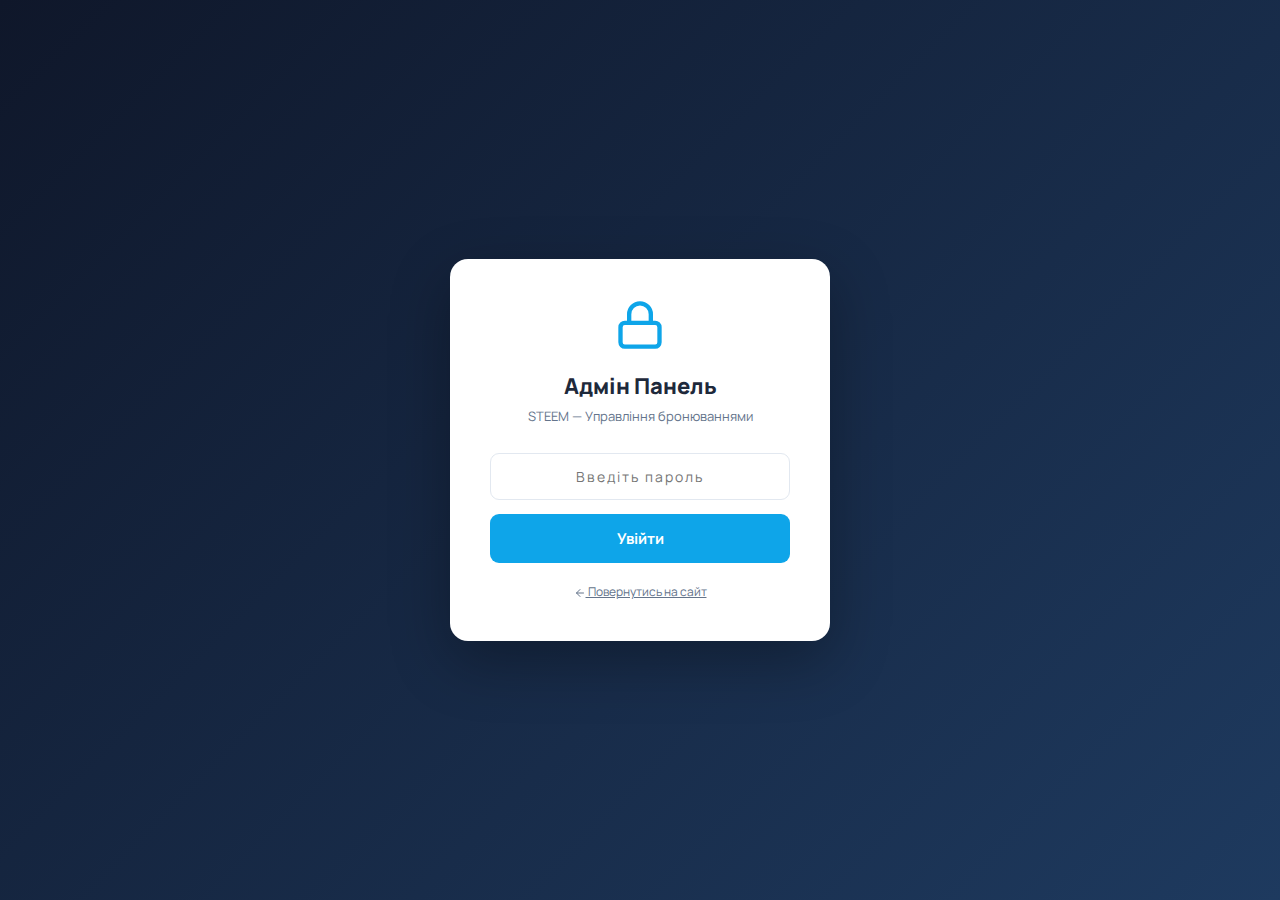
<file: admin.html>
<!DOCTYPE html>
<html lang="uk">
<head>
<meta charset="UTF-8">
<meta name="viewport" content="width=device-width, initial-scale=1.0">
<title>STEEM — Адмін панель</title>
<link href="https://fonts.googleapis.com/css2?family=Manrope:wght@400;500;600;700;800&display=swap" rel="stylesheet">
<style>
*{box-sizing:border-box;margin:0;padding:0}
:root{
  --bg:#f0f4f8;--white:#fff;--dark:#0f172a;--text:#1e293b;
  --muted:#64748b;--border:#e2e8f0;--sky:#0ea5e9;--sky-d:#0284c7;
  --sky-bg:#f0f9ff;--red:#ef4444;--red-bg:#fef2f2;--green:#16a34a;
  --green-bg:#f0fdf4;--yellow:#f59e0b;--yellow-bg:#fffbeb;
  --shadow:0 4px 20px rgba(0,0,0,0.07);--r:12px;
}
body{font-family:'Manrope',system-ui,sans-serif;background:var(--bg);color:var(--text);min-height:100vh}
button{font-family:inherit;cursor:pointer}
input,select,textarea{font-family:inherit}

/* LOGIN */
.login-wrap{
  min-height:100vh;display:flex;align-items:center;justify-content:center;
  background:linear-gradient(135deg,var(--dark) 0%,#1e3a5f 100%);
  padding:20px;
}
.login-box{
  background:#fff;border-radius:18px;padding:40px;width:100%;max-width:380px;
  text-align:center;box-shadow:0 20px 60px rgba(0,0,0,0.3);
}
.login-icon{font-size:0;margin-bottom:20px;color:var(--sky);display:flex;align-items:center;justify-content:center}
.login-box h1{font-size:22px;font-weight:800;margin-bottom:6px}
.login-box p{color:var(--muted);font-size:13px;margin-bottom:28px}
.linput{
  width:100%;border:1.5px solid var(--border);border-radius:9px;
  padding:13px 15px;font-size:14px;outline:none;transition:.2s;
  margin-bottom:14px;text-align:center;letter-spacing:2px;
}
.linput:focus{border-color:var(--sky);box-shadow:0 0 0 3px rgba(14,165,233,0.1)}
.lbtn{
  width:100%;background:var(--sky);color:#fff;border:none;border-radius:9px;
  padding:14px;font-size:15px;font-weight:700;cursor:pointer;transition:.2s;
}
.lbtn:hover{background:var(--sky-d)}
.lerr{color:var(--red);font-size:12px;margin-top:8px;display:none}

/* ADMIN LAYOUT */
.admin-wrap{display:none}
.aside{
  width:230px;background:var(--dark);color:#fff;min-height:100vh;
  position:fixed;left:0;top:0;z-index:50;
  display:flex;flex-direction:column;
}
.aside-logo{padding:20px 20px 16px;border-bottom:1px solid rgba(255,255,255,0.08)}
.aside-logo h2{font-size:17px;font-weight:800}
.aside-logo span{color:var(--sky)}
.aside-logo small{display:block;font-size:11px;color:rgba(255,255,255,0.4);margin-top:2px}
.aside-nav{padding:12px 10px;flex:1}
.nav-item{
  display:flex;align-items:center;gap:10px;padding:11px 12px;
  border-radius:9px;cursor:pointer;transition:.2s;font-size:13px;
  font-weight:600;color:rgba(255,255,255,0.6);margin-bottom:3px;border:none;
  background:transparent;width:100%;text-align:left;
}
.nav-item:hover{background:rgba(255,255,255,0.07);color:#fff}
.nav-item.active{background:var(--sky);color:#fff}
.nav-icon{width:20px;display:flex;align-items:center;justify-content:center;color:inherit;flex-shrink:0}
.aside-bottom{padding:12px 10px;border-top:1px solid rgba(255,255,255,0.08)}
.out-btn{
  width:100%;padding:10px;background:rgba(239,68,68,0.15);color:#fca5a5;
  border:1px solid rgba(239,68,68,0.2);border-radius:8px;font-size:12px;
  font-weight:700;cursor:pointer;transition:.2s;
}
.out-btn:hover{background:rgba(239,68,68,0.25)}

.main-content{margin-left:230px;padding:28px;min-height:100vh}
.page{display:none}
.page.active{display:block}

/* TOP BAR */
.topbar{display:flex;align-items:center;justify-content:space-between;margin-bottom:28px;flex-wrap:wrap;gap:12px}
.topbar h1{font-size:22px;font-weight:800;color:var(--dark)}
.topbar .tsub{font-size:13px;color:var(--muted);margin-top:2px}

/* STAT CARDS */
.stats{display:grid;grid-template-columns:repeat(auto-fit,minmax(170px,1fr));gap:16px;margin-bottom:28px}
.stat{background:var(--white);border-radius:var(--r);padding:20px;box-shadow:var(--shadow);border:1px solid var(--border)}
.stat-icon{margin-bottom:10px;color:var(--sky)}
.stat-val{font-size:26px;font-weight:800;color:var(--dark)}
.stat-label{font-size:12px;color:var(--muted);font-weight:600;text-transform:uppercase;letter-spacing:0.4px}

/* CARD */
.card{background:var(--white);border-radius:var(--r);box-shadow:var(--shadow);border:1px solid var(--border);overflow:hidden;margin-bottom:20px}
.card-head{padding:16px 20px;border-bottom:1px solid var(--border);display:flex;align-items:center;justify-content:space-between;gap:12px;flex-wrap:wrap}
.card-head h3{font-size:15px;font-weight:800;color:var(--dark)}
.card-body{padding:20px}

/* FILTERS */
.filters{display:flex;gap:10px;flex-wrap:wrap}
.fin{
  border:1.5px solid var(--border);border-radius:8px;padding:8px 12px;
  font-size:13px;outline:none;background:#fff;color:var(--text);transition:.2s;
}
.fin:focus{border-color:var(--sky)}
.fbtn{
  background:var(--sky);color:#fff;border:none;border-radius:8px;
  padding:8px 16px;font-size:13px;font-weight:700;cursor:pointer;transition:.2s;
}
.fbtn:hover{background:var(--sky-d)}
.fbtn.outline{background:transparent;border:1.5px solid var(--border);color:var(--text)}
.fbtn.outline:hover{border-color:var(--sky);color:var(--sky-d)}

/* TABLE */
.tbl-wrap{overflow-x:auto}
table{width:100%;border-collapse:collapse;font-size:13px}
th{padding:10px 14px;text-align:left;font-size:11px;font-weight:700;color:var(--muted);text-transform:uppercase;letter-spacing:0.4px;border-bottom:1px solid var(--border);white-space:nowrap}
td{padding:12px 14px;border-bottom:1px solid var(--border);vertical-align:middle}
tr:last-child td{border-bottom:none}
tr:hover td{background:#fafbfc}
.td-name{font-weight:700;color:var(--dark)}
.td-phone{color:var(--sky-d);font-size:12px}

/* BADGES */
.badge{display:inline-block;padding:3px 10px;border-radius:20px;font-size:11px;font-weight:700}
.b-conf{background:var(--green-bg);color:var(--green)}
.b-cancel{background:var(--red-bg);color:var(--red)}
.b-pend{background:var(--yellow-bg);color:var(--yellow)}

/* ACTION BTNS */
.act-btns{display:flex;gap:8px;flex-wrap:wrap}
.abtn{
  padding:6px 12px;
  border-radius:999px;
  font-size:11px;
  font-weight:700;
  cursor:pointer;
  border:1px solid var(--border);
  background:#fff;
  color:var(--muted);
  transition:.18s;
  font-family:inherit;
  text-transform:uppercase;
  letter-spacing:.04em;
}
.abtn:focus-visible{
  outline:2px solid var(--sky);
  outline-offset:1px;
}
.abtn-red{
  background:var(--red-bg);
  color:var(--red);
  border-color:rgba(239,68,68,0.4);
}
.abtn-red:hover{
  background:var(--red);
  color:#fff;
}
.abtn-green{
  background:var(--green-bg);
  color:var(--green);
  border-color:rgba(22,163,74,0.4);
}
.abtn-green:hover{
  background:var(--green);
  color:#fff;
}
.abtn-sky{
  background:var(--sky-bg);
  color:var(--sky-d);
  border-color:rgba(14,165,233,0.4);
}
.abtn-sky:hover{
  background:var(--sky);
  color:#fff;
}
.abtn-gray{
  background:var(--bg);
  color:var(--muted);
}
.abtn-gray:hover{
  background:var(--border);
}

.empty-row td{text-align:center;color:var(--muted);padding:32px;font-size:14px}

/* BLOCK CALENDAR */
.bcal-wrap{display:grid;grid-template-columns:auto 1fr;gap:24px;align-items:start}
@media(max-width:700px){.bcal-wrap{grid-template-columns:1fr}}
.mini-cal{background:var(--white);border-radius:var(--r);padding:20px;border:1px solid var(--border);box-shadow:var(--shadow)}
.mc-nav{display:flex;align-items:center;justify-content:space-between;margin-bottom:14px}
.mc-month{font-size:14px;font-weight:700}
.mc-arr{background:var(--bg);border:1px solid var(--border);border-radius:6px;width:28px;height:28px;cursor:pointer;font-size:13px;display:flex;align-items:center;justify-content:center;transition:.18s}
.mc-arr:hover{background:var(--sky);color:#fff;border-color:var(--sky)}
.mc-grid{display:grid;grid-template-columns:repeat(7,1fr);gap:3px}
.mcd-l{text-align:center;font-size:10px;font-weight:700;color:var(--gray);padding:2px 0 5px}
.mcd{
  aspect-ratio:1;border-radius:6px;display:flex;align-items:center;
  justify-content:center;font-size:12px;cursor:pointer;transition:.18s;font-weight:500;
}
.mcd:hover:not(.mcd-p):not(.mcd-e){background:#e0f2fe;color:var(--sky-d)}
.mcd.mcd-t{border:2px solid var(--sky);color:var(--sky-d);font-weight:700}
.mcd.mcd-s{background:var(--sky);color:#fff;font-weight:700}
.mcd.mcd-p{color:var(--border);cursor:default}
.mcd.mcd-e{cursor:default}
.mcd.has-block{position:relative}
.mcd.has-block::after{content:'';position:absolute;bottom:2px;left:50%;transform:translateX(-50%);width:4px;height:4px;border-radius:50%;background:var(--red)}

.block-slots{background:var(--white);border-radius:var(--r);padding:20px;border:1px solid var(--border);box-shadow:var(--shadow)}
.block-slots h4{font-size:14px;font-weight:700;margin-bottom:14px;color:var(--dark)}
.slot-grid{display:grid;grid-template-columns:repeat(auto-fill,minmax(80px,1fr));gap:7px}
.sl-btn{
  padding:8px 4px;border:1.5px solid var(--border);border-radius:7px;
  text-align:center;font-size:11px;font-weight:700;cursor:pointer;
  transition:.18s;background:#fff;color:var(--text);
}
.sl-btn:hover{border-color:var(--sky);color:var(--sky-d)}
.sl-btn.sl-blocked{background:var(--red-bg);border-color:var(--red);color:var(--red)}
.sl-btn.sl-booked{background:var(--bg);color:var(--border);cursor:not-allowed}
.sl-btn.sl-cleaning{background:var(--yellow-bg);color:var(--yellow);cursor:not-allowed;font-size:10px}

/* SETTINGS */
.settings-grid{display:grid;grid-template-columns:repeat(auto-fit,minmax(280px,1fr));gap:20px}
.scard{background:var(--white);border-radius:var(--r);padding:24px;border:1px solid var(--border);box-shadow:var(--shadow)}
.scard h3{font-size:15px;font-weight:800;margin-bottom:16px;color:var(--dark)}
.sfg{margin-bottom:14px}
.sfg label{font-size:11px;font-weight:700;color:var(--muted);text-transform:uppercase;letter-spacing:0.4px;display:block;margin-bottom:5px}
.sfg input,.sfg textarea,.sfg select{
  width:100%;border:1.5px solid var(--border);border-radius:8px;
  padding:10px 12px;font-size:13px;font-family:inherit;outline:none;transition:.2s;
}
.sfg input:focus,.sfg textarea:focus,.sfg select:focus{border-color:var(--sky)}
.sfg textarea{resize:vertical;min-height:70px}
.save-btn{
  background:var(--sky);color:#fff;border:none;border-radius:8px;
  padding:11px 20px;font-size:13px;font-weight:700;cursor:pointer;
  transition:.2s;width:100%;margin-top:4px;
}
.save-btn:hover{background:var(--sky-d)}

/* MODAL */
.overlay{
  position:fixed;inset:0;background:rgba(0,0,0,0.5);z-index:200;
  display:flex;align-items:center;justify-content:center;padding:16px;
  opacity:0;pointer-events:none;transition:.25s;backdrop-filter:blur(4px);
}
.overlay.open{opacity:1;pointer-events:all}
.mbox{
  background:#fff;border-radius:16px;padding:28px;width:100%;max-width:440px;
  position:relative;transform:scale(.95);transition:.25s;max-height:90vh;overflow-y:auto;
}
.overlay.open .mbox{transform:scale(1)}
.mc{position:absolute;top:12px;right:12px;background:var(--bg);border:1px solid var(--border);border-radius:6px;width:28px;height:28px;cursor:pointer;font-size:16px;display:flex;align-items:center;justify-content:center;transition:.18s}
.mc:hover{background:var(--red);color:#fff;border-color:var(--red)}
.mtitle{font-size:19px;font-weight:800;margin-bottom:18px;color:var(--dark)}

/* TOAST */
.toast{
  position:fixed;bottom:20px;left:50%;transform:translateX(-50%) translateY(80px);
  background:var(--dark);color:#fff;padding:11px 20px;border-radius:9px;
  font-size:13px;font-weight:600;z-index:999;opacity:0;transition:.3s;max-width:90vw;text-align:center;
}
.toast.show{transform:translateX(-50%) translateY(0);opacity:1}
.toast.success{background:var(--green)}
.toast.error{background:var(--red)}

/* MOBILE */
.mobile-menu-btn{display:none;position:fixed;top:14px;left:14px;z-index:200;background:var(--dark);color:#fff;border:none;border-radius:8px;width:36px;height:36px;font-size:18px;align-items:center;justify-content:center;cursor:pointer}
@media(max-width:768px){
  .aside{transform:translateX(-100%);transition:.3s}
  .aside.mob-open{transform:none}
  .main-content{margin-left:0;padding:16px;padding-top:56px}
  .mobile-menu-btn{display:flex}
  .stats{grid-template-columns:1fr 1fr}
  .bcal-wrap{grid-template-columns:1fr}
}
@media(max-width:520px){
  .topbar{flex-direction:column;align-items:flex-start}
  .card-body{padding:14px}
  th,td{padding:9px 8px}
  table{font-size:12px}
}
@media(max-width:420px){
  .stats{grid-template-columns:1fr}
  .card-head{padding:12px 14px}
  .main-content{padding:14px;padding-top:56px}
  .filters{flex-direction:column;align-items:stretch}
  .filters .fbtn{width:100%}
  .add-row{grid-template-columns:1fr}
}
@media(max-width:360px){
  .login-box{padding:28px 18px}
  .card-head{padding:10px 12px}
  .card-body{padding:12px}
  .stat{padding:14px}
}

/* hr */
hr{border:none;border-top:1px solid var(--border);margin:16px 0}

/* ADD BOOKING FORM */
.add-row{display:grid;grid-template-columns:1fr 1fr;gap:12px}
@media(max-width:500px){.add-row{grid-template-columns:1fr}}

/* SAUNA PRICE ITEMS */
.price-item{display:flex;align-items:center;gap:10px;margin-bottom:10px}
.price-item label{font-size:13px;font-weight:600;min-width:120px;color:var(--text)}
.price-input{border:1.5px solid var(--border);border-radius:7px;padding:8px 10px;font-size:13px;outline:none;width:100px;transition:.2s;font-family:inherit}
.price-input:focus{border-color:var(--sky)}
</style>
</head>
<body>
<svg xmlns="http://www.w3.org/2000/svg" style="display:none">
  <symbol id="ai-lock" viewBox="0 0 24 24" fill="none" stroke="currentColor" stroke-width="2" stroke-linecap="round" stroke-linejoin="round"><rect x="3" y="11" width="18" height="11" rx="2" ry="2"/><path d="M7 11V7a5 5 0 0110 0v4"/></symbol>
  <symbol id="ai-menu" viewBox="0 0 24 24" fill="none" stroke="currentColor" stroke-width="2" stroke-linecap="round" stroke-linejoin="round"><line x1="3" y1="6" x2="21" y2="6"/><line x1="3" y1="12" x2="21" y2="12"/><line x1="3" y1="18" x2="21" y2="18"/></symbol>
  <symbol id="ai-flame" viewBox="0 0 24 24" fill="none" stroke="currentColor" stroke-width="2" stroke-linecap="round" stroke-linejoin="round"><path d="M8.5 14.5A2.5 2.5 0 0011 12c0-1.38-.5-2-1-3-1.072-2.143-.224-4.054 2-6 .5 2.5 2 4.9 4 6.5 2 1.6 3 3.5 3 5.5a7 7 0 11-14 0c0-1.153.433-2.294 1-3a2.5 2.5 0 002.5 3z"/></symbol>
  <symbol id="ai-chart" viewBox="0 0 24 24" fill="none" stroke="currentColor" stroke-width="2" stroke-linecap="round" stroke-linejoin="round"><line x1="18" y1="20" x2="18" y2="10"/><line x1="12" y1="20" x2="12" y2="4"/><line x1="6" y1="20" x2="6" y2="14"/></symbol>
  <symbol id="ai-calendar" viewBox="0 0 24 24" fill="none" stroke="currentColor" stroke-width="2" stroke-linecap="round" stroke-linejoin="round"><rect x="3" y="4" width="18" height="18" rx="2" ry="2"/><line x1="16" y1="2" x2="16" y2="6"/><line x1="8" y1="2" x2="8" y2="6"/><line x1="3" y1="10" x2="21" y2="10"/></symbol>
  <symbol id="ai-plus" viewBox="0 0 24 24" fill="none" stroke="currentColor" stroke-width="2.5" stroke-linecap="round" stroke-linejoin="round"><line x1="12" y1="5" x2="12" y2="19"/><line x1="5" y1="12" x2="19" y2="12"/></symbol>
  <symbol id="ai-ban" viewBox="0 0 24 24" fill="none" stroke="currentColor" stroke-width="2" stroke-linecap="round" stroke-linejoin="round"><circle cx="12" cy="12" r="10"/><line x1="4.93" y1="4.93" x2="19.07" y2="19.07"/></symbol>
  <symbol id="ai-gear" viewBox="0 0 24 24" fill="none" stroke="currentColor" stroke-width="2" stroke-linecap="round" stroke-linejoin="round"><circle cx="12" cy="12" r="3"/><path d="M19.4 15a1.65 1.65 0 00.33 1.82l.06.06a2 2 0 010 2.83 2 2 0 01-2.83 0l-.06-.06a1.65 1.65 0 00-1.82-.33 1.65 1.65 0 00-1 1.51V21a2 2 0 01-4 0v-.09A1.65 1.65 0 009 19.4a1.65 1.65 0 00-1.82.33l-.06.06a2 2 0 01-2.83-2.83l.06-.06A1.65 1.65 0 004.68 15a1.65 1.65 0 00-1.51-1H3a2 2 0 010-4h.09A1.65 1.65 0 004.6 9a1.65 1.65 0 00-.33-1.82l-.06-.06a2 2 0 012.83-2.83l.06.06A1.65 1.65 0 009 4.68a1.65 1.65 0 001-1.51V3a2 2 0 014 0v.09a1.65 1.65 0 001 1.51 1.65 1.65 0 001.82-.33l.06-.06a2 2 0 012.83 2.83l-.06.06A1.65 1.65 0 0019.4 9a1.65 1.65 0 001.51 1H21a2 2 0 010 4h-.09a1.65 1.65 0 00-1.51 1z"/></symbol>
  <symbol id="ai-logout" viewBox="0 0 24 24" fill="none" stroke="currentColor" stroke-width="2" stroke-linecap="round" stroke-linejoin="round"><path d="M9 21H5a2 2 0 01-2-2V5a2 2 0 012-2h4"/><polyline points="16 17 21 12 16 7"/><line x1="21" y1="12" x2="9" y2="12"/></symbol>
  <symbol id="ai-refresh" viewBox="0 0 24 24" fill="none" stroke="currentColor" stroke-width="2" stroke-linecap="round" stroke-linejoin="round"><polyline points="23 4 23 10 17 10"/><path d="M20.49 15a9 9 0 11-2.12-9.36L23 10"/></symbol>
  <symbol id="ai-check" viewBox="0 0 24 24" fill="none" stroke="currentColor" stroke-width="2.5" stroke-linecap="round" stroke-linejoin="round"><polyline points="20 6 9 17 4 12"/></symbol>
  <symbol id="ai-x" viewBox="0 0 24 24" fill="none" stroke="currentColor" stroke-width="2.5" stroke-linecap="round" stroke-linejoin="round"><line x1="18" y1="6" x2="6" y2="18"/><line x1="6" y1="6" x2="18" y2="18"/></symbol>
  <symbol id="ai-warn" viewBox="0 0 24 24" fill="none" stroke="currentColor" stroke-width="2" stroke-linecap="round" stroke-linejoin="round"><path d="M10.29 3.86L1.82 18a2 2 0 001.71 3h16.94a2 2 0 001.71-3L13.71 3.86a2 2 0 00-3.42 0z"/><line x1="12" y1="9" x2="12" y2="13"/><line x1="12" y1="17" x2="12.01" y2="17"/></symbol>
  <symbol id="ai-clock" viewBox="0 0 24 24" fill="none" stroke="currentColor" stroke-width="2" stroke-linecap="round" stroke-linejoin="round"><circle cx="12" cy="12" r="10"/><polyline points="12 6 12 12 16 14"/></symbol>
  <symbol id="ai-user" viewBox="0 0 24 24" fill="none" stroke="currentColor" stroke-width="2" stroke-linecap="round" stroke-linejoin="round"><path d="M20 21v-2a4 4 0 00-4-4H8a4 4 0 00-4 4v2"/><circle cx="12" cy="7" r="4"/></symbol>
  <symbol id="ai-money" viewBox="0 0 24 24" fill="none" stroke="currentColor" stroke-width="2" stroke-linecap="round" stroke-linejoin="round"><line x1="12" y1="1" x2="12" y2="23"/><path d="M17 5H9.5a3.5 3.5 0 000 7h5a3.5 3.5 0 010 7H6"/></symbol>
  <symbol id="ai-trash" viewBox="0 0 24 24" fill="none" stroke="currentColor" stroke-width="2" stroke-linecap="round" stroke-linejoin="round"><polyline points="3 6 5 6 21 6"/><path d="M19 6v14a2 2 0 01-2 2H7a2 2 0 01-2-2V6m3 0V4a1 1 0 011-1h4a1 1 0 011 1v2"/></symbol>
  <symbol id="ai-chevl" viewBox="0 0 24 24" fill="none" stroke="currentColor" stroke-width="2.5" stroke-linecap="round" stroke-linejoin="round"><polyline points="15 18 9 12 15 6"/></symbol>
  <symbol id="ai-chevr" viewBox="0 0 24 24" fill="none" stroke="currentColor" stroke-width="2.5" stroke-linecap="round" stroke-linejoin="round"><polyline points="9 18 15 12 9 6"/></symbol>
  <symbol id="ai-broom" viewBox="0 0 24 24" fill="none" stroke="currentColor" stroke-width="2" stroke-linecap="round" stroke-linejoin="round"><path d="M7 21L17 11M18 3l-7 8"/><path d="M13 19l4 2-2-4 5-5-7-1 1 7-1-1z"/></symbol>
  <symbol id="ai-arrow-l" viewBox="0 0 24 24" fill="none" stroke="currentColor" stroke-width="2" stroke-linecap="round" stroke-linejoin="round"><line x1="19" y1="12" x2="5" y2="12"/><polyline points="12 19 5 12 12 5"/></symbol>
  <symbol id="ai-pin" viewBox="0 0 24 24" fill="none" stroke="currentColor" stroke-width="2" stroke-linecap="round" stroke-linejoin="round"><path d="M21 10c0 7-9 13-9 13s-9-6-9-13a9 9 0 0118 0z"/><circle cx="12" cy="10" r="3"/></symbol>
  <symbol id="ai-time" viewBox="0 0 24 24" fill="none" stroke="currentColor" stroke-width="2" stroke-linecap="round" stroke-linejoin="round"><circle cx="12" cy="12" r="10"/><polyline points="12 6 12 12 16 14"/></symbol>
  <symbol id="ai-phone" viewBox="0 0 24 24" fill="none" stroke="currentColor" stroke-width="2" stroke-linecap="round" stroke-linejoin="round"><path d="M22 16.92v3a2 2 0 01-2.18 2 19.79 19.79 0 01-8.63-3.07A19.5 19.5 0 013.07 9.81a19.79 19.79 0 01-3.07-8.67A2 2 0 012 0h3a2 2 0 012 1.72 12.84 12.84 0 00.7 2.81 2 2 0 01-.45 2.11L6.09 7.91a16 16 0 006 6l1.27-1.27a2 2 0 012.11-.45 12.84 12.84 0 002.81.7A2 2 0 0122 14v2.92z"/></symbol>
</svg>


<!-- LOGIN -->
<div class="login-wrap" id="loginWrap">
  <div class="login-box">
    <div class="login-icon"><svg width="52" height="52" style="display:inline-block;vertical-align:middle;flex-shrink:0"><use href="#ai-lock"/></svg></div>
    <h1>Адмін Панель</h1>
    <p>STEEM — Управління бронюваннями</p>
    <input type="password" class="linput" id="pwInput" placeholder="Введіть пароль" onkeydown="if(event.key==='Enter')doLogin()">
    <button class="lbtn" onclick="doLogin()">Увійти</button>
    <div class="lerr" id="lerr">Невірний пароль. Спробуйте ще раз.</div>
    <div style="margin-top:16px"><a href="index.html" style="font-size:12px;color:var(--muted)"><svg width="12" height="12" style="display:inline-block;vertical-align:middle;flex-shrink:0"><use href="#ai-arrow-l"/></svg> Повернутись на сайт</a></div>
  </div>
</div>

<!-- MOBILE MENU BTN -->
<button class="mobile-menu-btn" id="mobMenuBtn" onclick="toggleMobMenu()"><svg width="20" height="20" style="display:inline-block;vertical-align:middle;flex-shrink:0"><use href="#ai-menu"/></svg></button>

<!-- ADMIN -->
<div class="admin-wrap" id="adminWrap">
  <!-- SIDEBAR -->
  <aside class="aside" id="aside">
    <div class="aside-logo">
      <h2><svg width="18" height="18" style="display:inline-block;vertical-align:middle;flex-shrink:0"><use href="#ai-flame"/></svg> Банний<span> STEEM</span></h2>
      <small>Адмін панель</small>
    </div>
    <nav class="aside-nav">
      <button class="nav-item active" onclick="showPage('dashboard')"><span class="nav-icon"><svg width="18" height="18" style="display:inline-block;vertical-align:middle;flex-shrink:0"><use href="#ai-chart"/></svg></span>Дашборд</button>
      <button class="nav-item" onclick="showPage('bookings')"><span class="nav-icon"><svg width="18" height="18" style="display:inline-block;vertical-align:middle;flex-shrink:0"><use href="#ai-calendar"/></svg></span>Бронювання</button>
      <button class="nav-item" onclick="showPage('add')"><span class="nav-icon"><svg width="18" height="18" style="display:inline-block;vertical-align:middle;flex-shrink:0"><use href="#ai-plus"/></svg></span>Додати бронь</button>
      <button class="nav-item" onclick="showPage('block')"><span class="nav-icon"><svg width="18" height="18" style="display:inline-block;vertical-align:middle;flex-shrink:0"><use href="#ai-ban"/></svg></span>Блокування</button>
      <button class="nav-item" onclick="showPage('settings')"><span class="nav-icon"><svg width="18" height="18" style="display:inline-block;vertical-align:middle;flex-shrink:0"><use href="#ai-gear"/></svg></span>Налаштування</button>
    </nav>
    <div class="aside-bottom">
      <div style="font-size:11px;color:rgba(255,255,255,0.3);margin-bottom:8px;text-align:center">Адмін: spa_admin</div>
      <a href="index.html" style="display:block;text-align:center;font-size:11px;color:rgba(255,255,255,0.35);text-decoration:none;margin-bottom:8px"><svg width="12" height="12" style="display:inline-block;vertical-align:middle;flex-shrink:0"><use href="#ai-arrow-l"/></svg> Перейти на сайт</a>
      <button class="out-btn" onclick="logout()"><svg width="14" height="14" style="display:inline-block;vertical-align:middle;flex-shrink:0"><use href="#ai-logout"/></svg> Вийти</button>
    </div>
  </aside>

  <!-- MAIN -->
  <div class="main-content">

    <!-- DASHBOARD -->
    <div class="page active" id="p-dashboard">
      <div class="topbar">
        <div>
          <h1>Дашборд</h1>
          <div class="tsub" id="todayDate"></div>
        </div>
        <button class="fbtn" onclick="refreshAll()"><svg width="14" height="14" style="display:inline-block;vertical-align:middle;flex-shrink:0"><use href="#ai-refresh"/></svg> Оновити</button>
      </div>
      <div class="stats" id="statsGrid"></div>

      <div class="card">
        <div class="card-head"><h3><svg width="16" height="16" style="display:inline-block;vertical-align:middle;flex-shrink:0"><use href="#ai-calendar"/></svg> Бронювання сьогодні</h3></div>
        <div class="card-body">
          <div class="tbl-wrap"><table id="todayTable">
            <thead><tr><th>#</th><th>Локація</th><th>Час</th><th>Клієнт</th><th>Телефон</th><th>Сума</th><th>Статус</th><th>Дії</th></tr></thead>
            <tbody id="todayBody"></tbody>
          </table></div>
        </div>
      </div>

      <div class="card">
        <div class="card-head"><h3><svg width="16" height="16" style="display:inline-block;vertical-align:middle;flex-shrink:0"><use href="#ai-clock"/></svg> Найближчі бронювання</h3></div>
        <div class="card-body">
          <div class="tbl-wrap"><table>
            <thead><tr><th>#</th><th>Локація</th><th>Дата</th><th>Час</th><th>Клієнт</th><th>Сума</th><th>Статус</th></tr></thead>
            <tbody id="upcomingBody"></tbody>
          </table></div>
        </div>
      </div>
    </div>

    <!-- BOOKINGS -->
    <div class="page" id="p-bookings">
      <div class="topbar">
        <div><h1>Всі бронювання</h1><div class="tsub">Управління та перегляд бронювань</div></div>
      </div>
      <div class="card">
        <div class="card-head">
          <h3>Фільтри</h3>
          <div class="filters">
            <input type="date" class="fin" id="filterDate">
            <select class="fin" id="filterSauna">
              <option value="">Всі бані</option>
              <option>Маленька баня</option>
              <option>Велика баня</option>
              <option>Чан і Хамам</option>
              <option>Чан</option>
              <option>Хамам</option>
            </select>
            <select class="fin" id="filterStatus">
              <option value="">Всі статуси</option>
              <option value="confirmed">Підтверджено</option>
              <option value="cancelled">Скасовано</option>
            </select>
            <button class="fbtn" onclick="renderBookingsTable()">Пошук</button>
            <button class="fbtn outline" onclick="clearFilters()">Скинути</button>
          </div>
        </div>
        <div class="card-body">
          <div class="tbl-wrap"><table>
            <thead><tr><th>ID</th><th>Локація</th><th>Дата</th><th>Час</th><th>Год</th><th>Клієнт</th><th>Телефон</th><th>Сума</th><th>Статус</th><th>Дії</th></tr></thead>
            <tbody id="allBookingsBody"></tbody>
          </table></div>
        </div>
      </div>
    </div>

    <!-- ADD BOOKING -->
    <div class="page" id="p-add">
      <div class="topbar"><div><h1>Додати бронювання</h1><div class="tsub">Ручне створення бронювання</div></div></div>
      <div class="card" style="max-width:600px">
        <div class="card-head"><h3>Нове бронювання</h3></div>
        <div class="card-body">
          <div class="add-row">
          <div class="sfg">
            <label>Локація</label>
            <select id="abSauna">
              <option value="0">Маленька баня (700 грн/год)</option>
              <option value="1">Велика баня (800 грн/год)</option>
              <option value="2">Чан і Хамам (1200 грн/год)</option>
              <option value="3">Великий будинок (добова оренда)</option>
              <option value="4">Маленький будинок (добова оренда)</option>
            </select>
          </div>
            <div class="sfg">
              <label>Дата</label>
              <input type="date" id="abDate">
            </div>
          </div>
          <div class="add-row">
            <div class="sfg">
              <label>Час початку</label>
              <select id="abStart">
                <!-- filled by JS -->
              </select>
            </div>
            <div class="sfg">
              <label>Кількість годин</label>
              <select id="abHours">
                <option value="3">3 год</option>
                <option value="4">4 год</option>
                <option value="5">5 год</option>
                <option value="6">6 год</option>
                <option value="7">7 год</option>
                <option value="8">8 год</option>
              </select>
            </div>
          </div>
          <div class="add-row">
            <div class="sfg">
              <label>Ім'я клієнта</label>
              <input type="text" id="abName" placeholder="Іван Петренко">
            </div>
            <div class="sfg">
              <label>Телефон</label>
              <input type="tel" id="abPhone" placeholder="+38 (073) 000-00-00">
            </div>
          </div>
          <div class="sfg">
            <label>Коментар</label>
            <textarea id="abComment" placeholder="Додаткові примітки..."></textarea>
          </div>
          <div class="sfg">
            <label>Спосіб оплати</label>
            <select id="abPay">
              <option value="cash">Готівка</option>
              <option value="card">Картка</option>
              <option value="sbp">Monobank</option>
            </select>
          </div>
          <div style="background:var(--sky-bg);border-radius:9px;padding:14px;margin:14px 0;font-size:13px;border:1px solid var(--sky-l)">
            <strong><svg width="14" height="14" style="display:inline-block;vertical-align:middle;flex-shrink:0"><use href="#ai-money"/></svg> Попередній розрахунок:</strong> <span id="abTotal">—</span>
          </div>
          <button class="save-btn" onclick="addBooking()"><svg width="14" height="14" style="display:inline-block;vertical-align:middle;flex-shrink:0"><use href="#ai-plus"/></svg> Додати бронювання</button>
        </div>
      </div>
    </div>

    <!-- BLOCK -->
    <div class="page" id="p-block">
      <div class="topbar"><div><h1>Блокування часу</h1><div class="tsub">Закрийте певні години для бронювання</div></div></div>
      <div class="bcal-wrap">
        <div class="mini-cal">
          <div class="mc-nav">
            <button class="mc-arr" onclick="prevBCal()">‹</button>
            <div class="mc-month" id="bcalMonth"></div>
            <button class="mc-arr" onclick="nextBCal()">›</button>
          </div>
          <div class="mc-grid" id="bcalGrid"></div>
        </div>
        <div class="block-slots" id="blockSlotsPanel">
          <h4 id="blockDateTitle">Оберіть дату на календарі</h4>
          <div class="slot-grid" id="blockSlotGrid">
            <div style="color:var(--muted);font-size:13px;grid-column:1/-1">Оберіть дату ліворуч</div>
          </div>
          <div style="margin-top:14px;display:flex;gap:10px;flex-wrap:wrap">
            <button class="fbtn" onclick="blockAll()" id="blockAllBtn" style="display:none"><svg width="14" height="14" style="display:inline-block;vertical-align:middle;flex-shrink:0"><use href="#ai-ban"/></svg> Заблокувати всі вільні</button>
            <button class="fbtn outline" onclick="unblockAll()" id="unblockAllBtn" style="display:none"><svg width="14" height="14" style="display:inline-block;vertical-align:middle;flex-shrink:0"><use href="#ai-check"/></svg> Розблокувати всі</button>
          </div>
          <div style="margin-top:16px;display:flex;flex-wrap:wrap;gap:12px">
            <div style="display:flex;align-items:center;gap:6px;font-size:12px;color:var(--muted)"><div style="width:12px;height:12px;border-radius:3px;border:1.5px solid var(--border)"></div>Вільно</div>
            <div style="display:flex;align-items:center;gap:6px;font-size:12px;color:var(--muted)"><div style="width:12px;height:12px;border-radius:3px;background:var(--red-bg);border:1.5px solid var(--red)"></div>Заблоковано</div>
            <div style="display:flex;align-items:center;gap:6px;font-size:12px;color:var(--muted)"><div style="width:12px;height:12px;border-radius:3px;background:var(--bg)"></div>Зайнято (брон.)</div>
            <div style="display:flex;align-items:center;gap:6px;font-size:12px;color:var(--muted)"><div style="width:12px;height:12px;border-radius:3px;background:var(--yellow-bg)"></div>Прибирання</div>
          </div>
        </div>
      </div>
    </div>

    <!-- SETTINGS -->
    <div class="page" id="p-settings">
      <div class="topbar"><div><h1>Налаштування</h1><div class="tsub">Ціни, контакти та загальні параметри</div></div></div>
      <div class="settings-grid">

        <div class="scard">
          <h3><svg width="16" height="16" style="display:inline-block;vertical-align:middle;flex-shrink:0"><use href="#ai-money"/></svg> Ціни (грн/год)</h3>
          <div id="pricesList"></div>
          <button class="save-btn" onclick="savePrices()">Зберегти ціни</button>
        </div>

        <div class="scard">
          <h3><svg width="16" height="16" style="display:inline-block;vertical-align:middle;flex-shrink:0"><use href="#ai-phone"/></svg> Контакти</h3>
          <div class="sfg"><label>Телефон (основний)</label><input type="tel" id="sPhone" placeholder="+38 (073) 000-00-00"></div>
          <div class="sfg"><label>Viber</label><input type="tel" id="sViber" placeholder="+38 (073) 000-00-00"></div>
          <div class="sfg"><label>Telegram (username)</label><input type="text" id="sTG" placeholder="@lisospa"></div>
          <button class="save-btn" onclick="saveContacts()">Зберегти контакти</button>
        </div>

        <div class="scard">
          <h3><svg width="16" height="16" style="display:inline-block;vertical-align:middle;flex-shrink:0"><use href="#ai-pin"/></svg> Загальна інформація</h3>
          <div class="sfg"><label>Назва закладу</label><input type="text" id="sSpaName" placeholder="ЛісоСПА"></div>
          <div class="sfg"><label>Адреса</label><input type="text" id="sSpaAddr" placeholder="с. Лісне, Київська обл."></div>
          <div class="sfg"><label>Час роботи (від)</label><input type="number" id="sWorkFrom" placeholder="8" min="0" max="23"></div>
          <div class="sfg"><label>Час роботи (до)</label><input type="number" id="sWorkTo" placeholder="23" min="0" max="24"></div>
          <div class="sfg"><label>Мінімум годин бронювання</label><input type="number" id="sMinHours" placeholder="3" min="1" max="8"></div>
          <button class="save-btn" onclick="saveGeneral()">Зберегти</button>
        </div>

        <div class="scard">
          <h3><svg width="16" height="16" style="display:inline-block;vertical-align:middle;flex-shrink:0"><use href="#ai-lock"/></svg> Безпека</h3>
          <div class="sfg"><label>Новий пароль адміна</label><input type="password" id="sNewPass" placeholder="Новий пароль"></div>
          <div class="sfg"><label>Підтвердження пароля</label><input type="password" id="sNewPass2" placeholder="Повторіть пароль"></div>
          <button class="save-btn" onclick="changePass()">Змінити пароль</button>
          <hr>
          <h3 style="margin-top:16px"><svg width="16" height="16" style="display:inline-block;vertical-align:middle;flex-shrink:0"><use href="#ai-trash"/></svg> Дані</h3>
          <button class="save-btn" style="background:var(--red);margin-top:10px" onclick="clearOldBookings()">Видалити скасовані бронювання</button>
        </div>

      </div>
    </div>

  </div><!-- main-content -->
</div><!-- admin-wrap -->

<!-- EXTEND MODAL -->
<div class="overlay" id="extOverlay">
  <div class="mbox">
    <button class="mc" onclick="closeExt()">×</button>
    <div class="mtitle">Продовжити бронювання</div>
    <div id="extInfo" style="background:var(--bg);border-radius:9px;padding:14px;margin-bottom:16px;font-size:13px;line-height:1.7"></div>
    <div class="sfg">
      <label>Додати годин</label>
      <select id="extHours">
        <option value="1">1 год</option>
        <option value="2">2 год</option>
        <option value="3">3 год</option>
        <option value="4">4 год</option>
      </select>
    </div>
    <div style="background:var(--yellow-bg);border-radius:8px;padding:10px 14px;font-size:12px;color:var(--yellow);margin-bottom:16px">
      <svg width="14" height="14" style="display:inline-block;vertical-align:middle;flex-shrink:0"><use href="#ai-warn"/></svg> Переконайтесь, що наступні години вільні перед продовженням
    </div>
    <button class="save-btn" onclick="confirmExt()"><svg width="14" height="14" style="display:inline-block;vertical-align:middle;flex-shrink:0"><use href="#ai-check"/></svg> Продовжити</button>
  </div>
</div>

<!-- TOAST -->
<div class="toast" id="toast"></div>

<script>
const PASS = 'spa2024';
const SAUNA_NAMES = ['Маленька баня','Велика баня','Чан і Хамам','Великий будинок','Маленький будинок'];
const PRICES_DEF = [700,800,1200,5000,3000];
let bcalYear, bcalMonth, bcalSelDate=null;
let extBookingId=null;

// ===== AUTH =====
function doLogin(){
  const pw = document.getElementById('pwInput').value;
  const stored = localStorage.getItem('spa_admin_pass') || PASS;
  if(pw===stored){
    sessionStorage.setItem('spa_admin_ok','1');
    document.getElementById('loginWrap').style.display='none';
    document.getElementById('adminWrap').style.display='block';
    initAdmin();
  } else {
    document.getElementById('lerr').style.display='block';
    document.getElementById('pwInput').value='';
  }
}
function logout(){sessionStorage.removeItem('spa_admin_ok');location.reload()}
function checkAuth(){
  if(sessionStorage.getItem('spa_admin_ok')==='1'){
    document.getElementById('loginWrap').style.display='none';
    document.getElementById('adminWrap').style.display='block';
    initAdmin();
  }
}

// ===== MOBILE ====
function toggleMobMenu(){document.getElementById('aside').classList.toggle('mob-open')}

// ===== INIT =====
function initAdmin(){
  const now=new Date();
  bcalYear=now.getFullYear();bcalMonth=now.getMonth();
  document.getElementById('todayDate').textContent=now.toLocaleDateString('uk-UA',{weekday:'long',day:'numeric',month:'long',year:'numeric'});
  loadSettings();
  renderDashboard();
  renderBCal();
  fillAddForm();
  updateAddTotal();
  document.getElementById('abSauna').addEventListener('change',updateAddTotal);
  document.getElementById('abHours').addEventListener('change',updateAddTotal);
}

function showPage(id){
  document.querySelectorAll('.page').forEach(p=>p.classList.remove('active'));
  document.querySelectorAll('.nav-item').forEach(n=>n.classList.remove('active'));
  document.getElementById('p-'+id).classList.add('active');
  event.currentTarget.classList.add('active');
  if(id==='bookings') renderBookingsTable();
  if(id==='dashboard') renderDashboard();
  if(id==='block') renderBCal();
  document.getElementById('aside').classList.remove('mob-open');
}

// ===== BOOKINGS =====
function getBookings(){return JSON.parse(localStorage.getItem('spa_bookings')||'[]')}
function saveBookings(b){localStorage.setItem('spa_bookings',JSON.stringify(b))}

function renderDashboard(){
  const bookings = getBookings();
  const today = fmtD(new Date());
  const todayB = bookings.filter(b=>b.date===today&&b.status!=='cancelled');
  const upcoming = bookings.filter(b=>b.date>today&&b.status!=='cancelled').sort((a,b)=>a.date.localeCompare(b.date)).slice(0,10);
  const totalRevenue = bookings.filter(b=>b.status!=='cancelled').reduce((s,b)=>s+b.total,0);
  const confirmed = bookings.filter(b=>b.status==='confirmed').length;
  const cancelled = bookings.filter(b=>b.status==='cancelled').length;

  document.getElementById('statsGrid').innerHTML = `
    <div class="stat"><div class="stat-icon"><svg width="28" height="28" style="display:inline-block;vertical-align:middle;flex-shrink:0"><use href="#ai-calendar"/></svg></div><div class="stat-val">${todayB.length}</div><div class="stat-label">Сьогодні</div></div>
    <div class="stat"><div class="stat-icon"><svg width="28" height="28" style="display:inline-block;vertical-align:middle;flex-shrink:0"><use href="#ai-check"/></svg></div><div class="stat-val">${confirmed}</div><div class="stat-label">Підтверджено</div></div>
    <div class="stat"><div class="stat-icon"><svg width="28" height="28" style="display:inline-block;vertical-align:middle;flex-shrink:0"><use href="#ai-x"/></svg></div><div class="stat-val">${cancelled}</div><div class="stat-label">Скасовано</div></div>
    <div class="stat"><div class="stat-icon"><svg width="28" height="28" style="display:inline-block;vertical-align:middle;flex-shrink:0"><use href="#ai-money"/></svg></div><div class="stat-val">${totalRevenue.toLocaleString('uk-UA')}</div><div class="stat-label">Грн (разом)</div></div>
  `;

  document.getElementById('todayBody').innerHTML = todayB.length
    ? todayB.map(b=>bookingRow(b,true)).join('')
    : '<tr class="empty-row"><td colspan="8">Сьогодні бронювань немає</td></tr>';

  document.getElementById('upcomingBody').innerHTML = upcoming.length
    ? upcoming.map(b=>`
        <tr>
          <td><span style="font-size:11px;color:var(--muted)">${b.id}</span></td>
          <td>${b.sauna}</td>
          <td><strong>${b.dateDisplay||b.date}</strong></td>
          <td>${b.timeStr}</td>
          <td><div class="td-name">${b.name}</div></td>
          <td><strong>${b.total.toLocaleString('uk-UA')} грн</strong></td>
          <td>${badge(b.status)}</td>
        </tr>`).join('')
    : '<tr class="empty-row"><td colspan="7">Майбутніх бронювань немає</td></tr>';
}

function bookingRow(b, short=false){
  const acts = `
    <div class="act-btns">
      ${b.status==='confirmed'?`<button class="abtn abtn-green" onclick="extendModal('${b.id}')">Продовжити</button>`:''}
      ${b.status==='confirmed'?`<button class="abtn abtn-red" onclick="cancelBook('${b.id}')">Скасувати</button>`:''}
      ${b.status==='cancelled'?`<button class="abtn abtn-sky" onclick="restoreBook('${b.id}')">Відновити</button>`:''}
    </div>`;
  if(short) return `
    <tr>
      <td><span style="font-size:11px;color:var(--muted)">${b.id}</span></td>
      <td>${b.sauna}</td>
      <td>${b.timeStr}</td>
      <td><div class="td-name">${b.name}</div></td>
      <td><div class="td-phone"><a href="tel:${b.phone}">${b.phone}</a></div></td>
      <td><strong>${b.total.toLocaleString('uk-UA')} грн</strong></td>
      <td>${badge(b.status)}</td>
      <td>${acts}</td>
    </tr>`;
  return `
    <tr>
      <td><span style="font-size:11px;color:var(--muted)">${b.id}</span></td>
      <td>${b.sauna}</td>
      <td>${b.dateDisplay||b.date}</td>
      <td>${b.timeStr}</td>
      <td style="text-align:center">${b.hours}</td>
      <td><div class="td-name">${b.name}</div></td>
      <td><div class="td-phone"><a href="tel:${b.phone}">${b.phone}</a></div></td>
      <td><strong>${b.total.toLocaleString('uk-UA')} грн</strong></td>
      <td>${badge(b.status)}</td>
      <td>${acts}</td>
    </tr>`;
}

function badge(s){
  if(s==='confirmed') return '<span class="badge b-conf">Підтверджено</span>';
  if(s==='cancelled') return '<span class="badge b-cancel">Скасовано</span>';
  return '<span class="badge b-pend">Очікує</span>';
}

function cancelBook(id){
  if(!confirm('Скасувати це бронювання?')) return;
  const b=getBookings();const bi=b.findIndex(x=>x.id===id);
  if(bi>-1){b[bi].status='cancelled';saveBookings(b);}
  renderDashboard();renderBookingsTable();showToast('Бронювання скасовано','error');
}
function restoreBook(id){
  const b=getBookings();const bi=b.findIndex(x=>x.id===id);
  if(bi>-1){b[bi].status='confirmed';saveBookings(b);}
  renderDashboard();renderBookingsTable();showToast('Бронювання відновлено','success');
}

function renderBookingsTable(){
  const date=document.getElementById('filterDate').value;
  const sauna=document.getElementById('filterSauna').value;
  const status=document.getElementById('filterStatus').value;
  let b=getBookings();
  if(date) b=b.filter(x=>x.date===date);
  if(sauna) b=b.filter(x=>x.sauna===sauna);
  if(status) b=b.filter(x=>x.status===status);
  b.sort((a,c)=>c.createdAt.localeCompare(a.createdAt));
  document.getElementById('allBookingsBody').innerHTML=b.length
    ? b.map(x=>bookingRow(x)).join('')
    : '<tr class="empty-row"><td colspan="10">Бронювань не знайдено</td></tr>';
}

function clearFilters(){
  document.getElementById('filterDate').value='';
  document.getElementById('filterSauna').value='';
  document.getElementById('filterStatus').value='';
  renderBookingsTable();
}
function refreshAll(){renderDashboard();showToast('Оновлено','success')}

// ===== EXTEND =====
function extendModal(id){
  extBookingId=id;
  const b=getBookings().find(x=>x.id===id);
  document.getElementById('extInfo').innerHTML=`
    <strong>${b.sauna}</strong><br>
    ${b.dateDisplay||b.date} · ${b.timeStr} · ${b.name} (${b.phone})`;
  document.getElementById('extOverlay').classList.add('open');
}
function closeExt(){document.getElementById('extOverlay').classList.remove('open')}
function confirmExt(){
  const addH=parseInt(document.getElementById('extHours').value);
  const b=getBookings();const bi=b.findIndex(x=>x.id===extBookingId);
  if(bi>-1){
    const bk=b[bi];
    const prices=getPrices();
    const newEnd=bk.startH+bk.hours+addH;
    bk.timeStr=`${pad(bk.startH)}:00 – ${pad(newEnd)}:00`;
    bk.hours+=addH;
    bk.total+=prices[bk.saunaIdx||0]*addH;
    saveBookings(b);
  }
  closeExt();renderDashboard();renderBookingsTable();
  showToast(`Продовжено на ${addH} год`,'success');
}

// ===== ADD BOOKING =====
function fillAddForm(){
  const sel=document.getElementById('abStart');
  sel.innerHTML='';
  for(let h=8;h<23;h++){
    const opt=document.createElement('option');
    opt.value=h;opt.textContent=`${pad(h)}:00`;
    sel.appendChild(opt);
  }
  const d=new Date();d.setDate(d.getDate());
  document.getElementById('abDate').valueAsDate=d;
}
function updateAddTotal(){
  const idx=parseInt(document.getElementById('abSauna').value);
  const hrs=parseInt(document.getElementById('abHours').value);
  const prices=getPrices();
  const total=prices[idx]*hrs;
  document.getElementById('abTotal').textContent=`${total.toLocaleString('uk-UA')} грн (${prices[idx]} × ${hrs} год)`;
}
function addBooking(){
  const idx=parseInt(document.getElementById('abSauna').value);
  const date=document.getElementById('abDate').value;
  const startH=parseInt(document.getElementById('abStart').value);
  const hours=parseInt(document.getElementById('abHours').value);
  const name=document.getElementById('abName').value.trim();
  const phone=document.getElementById('abPhone').value.trim();
  if(!date||!name||!phone){showToast('Заповніть всі поля','error');return;}
  const prices=getPrices();
  const booking={
    id:'ADM'+Date.now().toString(36).toUpperCase(),
    sauna:SAUNA_NAMES[idx],saunaIdx:idx,
    date,dateDisplay:new Date(date+'T12:00').toLocaleDateString('uk-UA',{day:'numeric',month:'long',year:'numeric'}),
    startH,hours,
    timeStr:`${pad(startH)}:00 – ${pad(startH+hours)}:00`,
    name,phone,
    comment:document.getElementById('abComment').value.trim(),
    total:prices[idx]*hours,
    status:'confirmed',
    payMethod:document.getElementById('abPay').value,
    createdAt:new Date().toISOString()
  };
  const b=getBookings();b.push(booking);saveBookings(b);
  showToast('Бронювання додано!','success');
  document.getElementById('abName').value='';
  document.getElementById('abPhone').value='';
  document.getElementById('abComment').value='';
}

// ===== BLOCKING =====
function getBlocked(){return JSON.parse(localStorage.getItem('spa_blocked')||'{}')}
function saveBlocked(bl){localStorage.setItem('spa_blocked',JSON.stringify(bl))}

function renderBCal(){
  const months=['Січень','Лютий','Березень','Квітень','Травень','Червень','Липень','Серпень','Вересень','Жовтень','Листопад','Грудень'];
  document.getElementById('bcalMonth').textContent=months[bcalMonth]+' '+bcalYear;
  const grid=document.getElementById('bcalGrid');
  grid.innerHTML='';
  ['ПН','ВТ','СР','ЧТ','ПТ','СБ','НД'].forEach(d=>{
    const el=document.createElement('div');el.className='mcd-l';el.textContent=d;grid.appendChild(el);
  });
  const firstDay=new Date(bcalYear,bcalMonth,1);
  let sw=firstDay.getDay();sw=sw===0?6:sw-1;
  for(let i=0;i<sw;i++){const e=document.createElement('div');e.className='mcd mcd-e';grid.appendChild(e);}
  const days=new Date(bcalYear,bcalMonth+1,0).getDate();
  const today=new Date();today.setHours(0,0,0,0);
  const blocked=getBlocked();
  for(let d=1;d<=days;d++){
    const el=document.createElement('div');el.className='mcd';el.textContent=d;
    const date=new Date(bcalYear,bcalMonth,d);
    const ds=fmtD(date);
    if(date<today){el.classList.add('mcd-p');}
    else{
      if(date.toDateString()===today.toDateString()) el.classList.add('mcd-t');
      if(bcalSelDate&&ds===bcalSelDate) el.classList.add('mcd-s');
      if(blocked[ds]&&blocked[ds].length>0) el.classList.add('has-block');
      el.addEventListener('click',()=>selectBCalDate(ds));
    }
    grid.appendChild(el);
  }
}
function prevBCal(){bcalMonth--;if(bcalMonth<0){bcalMonth=11;bcalYear--;}renderBCal()}
function nextBCal(){bcalMonth++;if(bcalMonth>11){bcalMonth=0;bcalYear++;}renderBCal()}

function selectBCalDate(ds){
  bcalSelDate=ds;
  renderBCal();
  renderBlockSlots(ds);
}

function renderBlockSlots(ds){
  const blocked=getBlocked();
  const bookings=getBookings();
  const bookedH=new Set();
  const cleanH=new Set();
  bookings.filter(b=>b.date===ds&&b.status!=='cancelled').forEach(b=>{
    for(let h=b.startH;h<b.startH+b.hours;h++) bookedH.add(h);
    cleanH.add(b.startH+b.hours);
  });
  const blockedSet=new Set(blocked[ds]||[]);
  const d=new Date(ds+'T12:00');
  document.getElementById('blockDateTitle').textContent=d.toLocaleDateString('uk-UA',{weekday:'long',day:'numeric',month:'long'});
  document.getElementById('blockAllBtn').style.display='inline-block';
  document.getElementById('unblockAllBtn').style.display='inline-block';
  const grid=document.getElementById('blockSlotGrid');
  grid.innerHTML='';
  for(let h=8;h<23;h++){
    const btn=document.createElement('button');
    btn.className='sl-btn';
    btn.textContent=`${pad(h)}:00`;
    if(bookedH.has(h)){btn.classList.add('sl-booked');btn.title='Зайнято бронюванням';}
    else if(cleanH.has(h)){btn.classList.add('sl-cleaning');btn.innerHTML=`${pad(h)} <svg width='11' height='11' style='vertical-align:middle'><use href='#ai-broom'/></svg>`;}
    else if(blockedSet.has(h)){btn.classList.add('sl-blocked');btn.addEventListener('click',()=>toggleBlock(ds,h));}
    else{btn.addEventListener('click',()=>toggleBlock(ds,h));}
    grid.appendChild(btn);
  }
}

function toggleBlock(ds,h){
  const bl=getBlocked();
  if(!bl[ds]) bl[ds]=[];
  const idx=bl[ds].indexOf(h);
  if(idx>-1) bl[ds].splice(idx,1);
  else bl[ds].push(h);
  if(bl[ds].length===0) delete bl[ds];
  saveBlocked(bl);
  renderBCal();
  renderBlockSlots(ds);
}
function blockAll(){
  if(!bcalSelDate) return;
  const bl=getBlocked();
  const bookings=getBookings();
  const bookedH=new Set();
  const cleanH=new Set();
  bookings.filter(b=>b.date===bcalSelDate&&b.status!=='cancelled').forEach(b=>{
    for(let h=b.startH;h<b.startH+b.hours;h++) bookedH.add(h);
    cleanH.add(b.startH+b.hours);
  });
  bl[bcalSelDate]=[];
  for(let h=8;h<23;h++){
    if(!bookedH.has(h)&&!cleanH.has(h)) bl[bcalSelDate].push(h);
  }
  saveBlocked(bl);renderBCal();renderBlockSlots(bcalSelDate);showToast('Всі вільні години заблоковано','error');
}
function unblockAll(){
  if(!bcalSelDate) return;
  const bl=getBlocked();
  delete bl[bcalSelDate];
  saveBlocked(bl);renderBCal();renderBlockSlots(bcalSelDate);showToast('Всі блокування знято','success');
}

// ===== SETTINGS =====
const DEF_SETTINGS={
  prices:[700,800,1200,5000,3000],
  phone:'+38 (098) 545-21-46',viber:'+38 (098) 545-21-46',telegram:'+380985452146',
  name:'Банний комплекс STEEM',addr:'с. Михайлівка-Рубежівка, вул. Житомирська 53',workFrom:0,workTo:24,minHours:3
};
function getSettings(){return JSON.parse(localStorage.getItem('spa_settings')||JSON.stringify(DEF_SETTINGS))}
function saveSettings(s){localStorage.setItem('spa_settings',JSON.stringify(s))}
function getPrices(){return getSettings().prices||PRICES_DEF}

function loadSettings(){
  const s=getSettings();
  // Prices
  const pl=document.getElementById('pricesList');
  pl.innerHTML='';
  SAUNA_NAMES.forEach((n,i)=>{
    const div=document.createElement('div');div.className='price-item';
    div.innerHTML=`<label>${n}</label><input class="price-input" type="number" id="price_${i}" value="${s.prices[i]||PRICES_DEF[i]}" min="100" step="50">`;
    pl.appendChild(div);
  });
  document.getElementById('sPhone').value=s.phone||'';
  document.getElementById('sViber').value=s.viber||'';
  document.getElementById('sTG').value=s.telegram||'';
  document.getElementById('sSpaName').value=s.name||'';
  document.getElementById('sSpaAddr').value=s.addr||'';
  document.getElementById('sWorkFrom').value=s.workFrom||8;
  document.getElementById('sWorkTo').value=s.workTo||23;
  document.getElementById('sMinHours').value=s.minHours||3;
}
function savePrices(){
  const s=getSettings();
  s.prices=SAUNA_NAMES.map((_,i)=>parseInt(document.getElementById('price_'+i).value)||PRICES_DEF[i]);
  saveSettings(s);showToast('Ціни збережено','success');updateAddTotal();
}
function saveContacts(){
  const s=getSettings();
  s.phone=document.getElementById('sPhone').value;
  s.viber=document.getElementById('sViber').value;
  s.telegram=document.getElementById('sTG').value;
  saveSettings(s);showToast('Контакти збережено','success');
}
function saveGeneral(){
  const s=getSettings();
  s.name=document.getElementById('sSpaName').value;
  s.addr=document.getElementById('sSpaAddr').value;
  s.workFrom=parseInt(document.getElementById('sWorkFrom').value);
  s.workTo=parseInt(document.getElementById('sWorkTo').value);
  s.minHours=parseInt(document.getElementById('sMinHours').value);
  saveSettings(s);showToast('Налаштування збережено','success');
}
function changePass(){
  const p1=document.getElementById('sNewPass').value;
  const p2=document.getElementById('sNewPass2').value;
  if(!p1||p1!==p2){showToast('Паролі не збігаються','error');return;}
  if(p1.length<4){showToast('Пароль надто короткий','error');return;}
  localStorage.setItem('spa_admin_pass',p1);
  document.getElementById('sNewPass').value='';document.getElementById('sNewPass2').value='';
  showToast('Пароль змінено','success');
}
function clearOldBookings(){
  if(!confirm('Видалити всі скасовані бронювання? Це незворотньо.')) return;
  const b=getBookings().filter(x=>x.status!=='cancelled');
  saveBookings(b);renderDashboard();renderBookingsTable();
  showToast('Скасовані бронювання видалено','success');
}

// ===== UTILS =====
function fmtD(d){return d.getFullYear()+'-'+pad2(d.getMonth()+1)+'-'+pad2(d.getDate())}
function pad(h){return String(h).padStart(2,'0')}
function pad2(n){return String(n).padStart(2,'0')}
function showToast(msg,type=''){
  const t=document.getElementById('toast');
  t.textContent=msg;t.className='toast '+type+' show';
  setTimeout(()=>t.classList.remove('show'),2800);
}

// ===== START =====
checkAuth();
</script>
</body>
</html>
</file>
